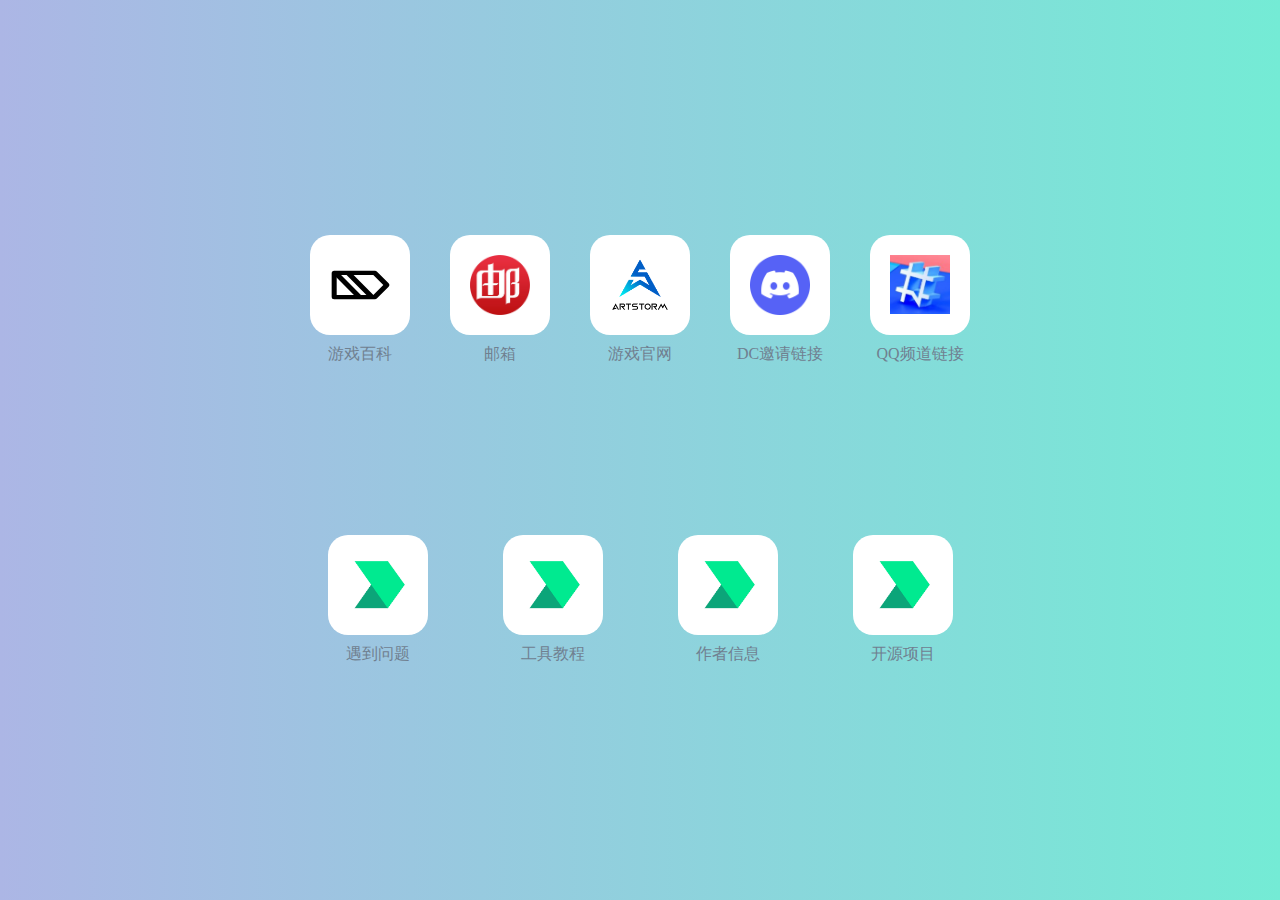
<file: index.html>
<!DOCTYPE html>
<html lang="en">
<head>
    <meta charset="UTF-8">
    <meta name="viewport" content="width=device-width, initial-scale=1.0">
    <link rel="stylesheet" href="css/index.css">
    <script type="text/javascript" src="js/jquery-3.3.1.min.js"></script>
    <script type="text/javascript" src="js/tiaozhuan.js"></script>
</head>


<body>
    <div class="container">
		<!--第一行-->
		<div class="box" id="bdpan">
		    <div class="img">
		        <svg aria-label="现代战舰数据" xmlns="http://www.w3.org/2000/svg" width="80" height="80" viewBox="0 0 24 24">
				<g fill="none" fill-rule="evenodd">
				<path fill="#000" stroke="#000" stroke-linejoin="round" stroke-width="1.5" d="M16.51 8.45 20.06 12l-3.55 3.55H4.25v-7.1h12.26Z">
				</path>
				<path fill="#FFF" d="M5 15h11l3-3-3-3H5z"></path><path stroke="#000" stroke-width="1.5" d="m11.75 15.5-7-7M15.5 15.5l-7-7">
				</path>
				</g>
				</svg>
		    </div>
		    <p>游戏百科</p>
		</div>
		<div class="box" id="email163">
		    <div class="img">
		        <img src="img/email163.png">
		    </div>
		    <p>邮箱</p>
		</div> 
		<!--第三行-->
		<div class="box" id="diskStation">
		    <div class="img">
		        <img src="img/baidu.png">
		    </div>
		    <p>游戏官网</p>
		</div>
        <div class="box" id="wanwu">
            <div class="img">
                <img src="img/wanwu.png">
            </div>
            <p>DC邀请链接</p>
        </div>
		<div class="box" id="emby">
		    <div class="img">
		        <img src="img/emby.png">
		    </div>
		    <p>QQ频道链接</p>
		</div>
		<div class="box" id="yiwen">
		    <div class="img">
		        <img src="img/tr.png">
		    </div>
		    <p>遇到问题</p>
		</div>
		<div class="box" id="help">
		    <div class="img">
		        <img src="img/tr.png">
		    </div>
		    <p>工具教程</p>
		</div>
		<div class="box" id="github">
		    <div class="img">
		        <img src="img/tr.png">
		    </div>
		    <p>作者信息</p>
		</div>
		<div class="box" id="kaiyuan">
		    <div class="img">
		        <img src="img/tr.png">
		    </div>
		    <p>开源项目</p>
		</div>
    </div>
</body>
</html>
</file>
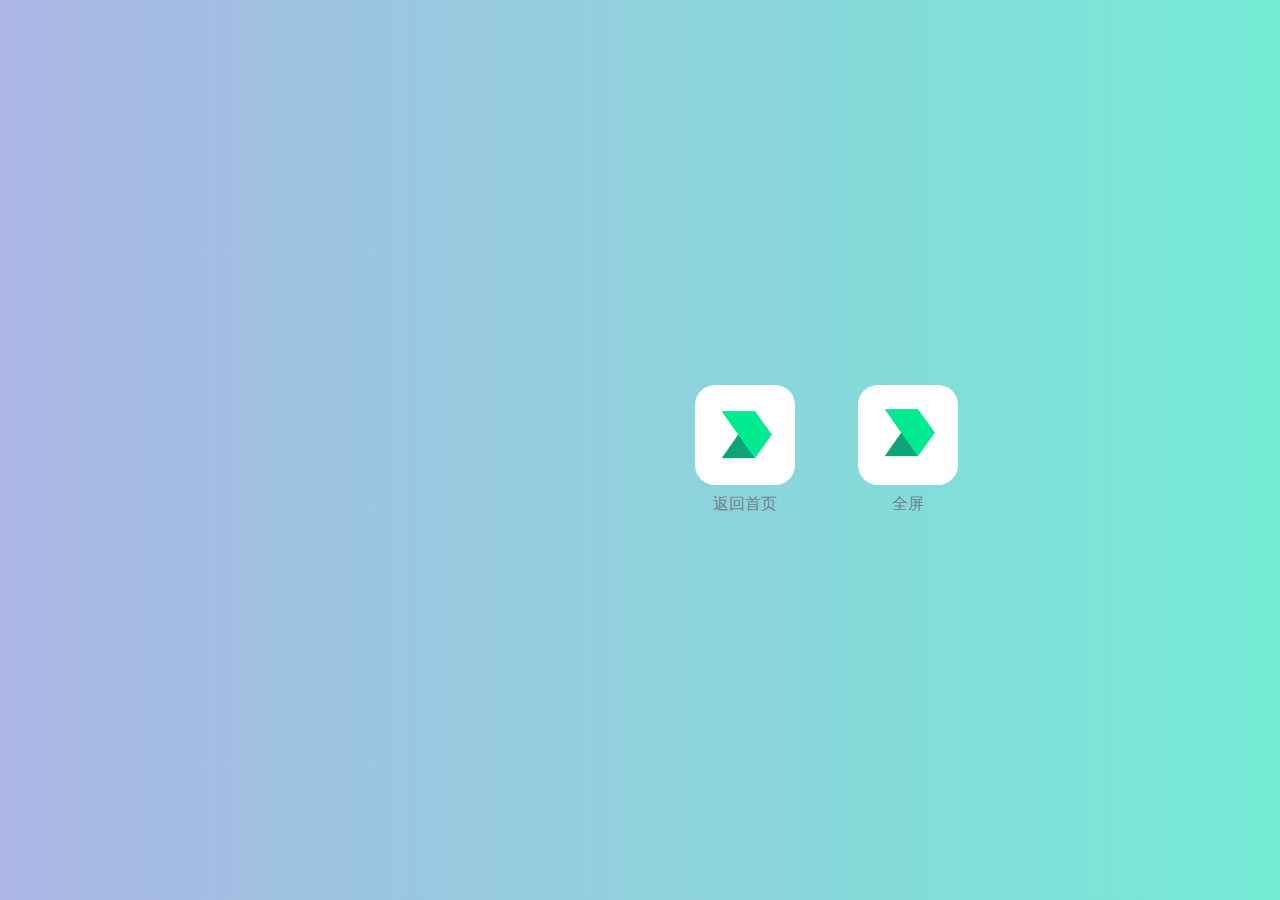
<file: email.html>
<!DOCTYPE html>
<html lang="en">
<head>
    <meta charset="UTF-8">
    <meta name="viewport" content="width=device-width, initial-scale=1.0">
    <link rel="stylesheet" href="css/index.css">
    <script type="text/javascript" src="js/jquery-3.3.1.min.js"></script>
    <script type="text/javascript" src="js/tiaozhuan.js"></script>
</head>


<body>
    <div class="container">
		<!--第一行-->
		<iframe src="https://smart.mail.163.com/" scrolling="Yes" name="t" border="0" frameborder="0" width=50% height=100%></iframe>
		<div class="box" id="fanhui">
		    <div class="img">
		        <img src="img/tr.png">
		    </div>
		    <p>返回首页</p>
		</div>
		<div class="box" >
		    <div class="img">
		        <a href="https://smart.mail.163.com/"><img src="img/tr.png"></a>
		    </div>
		    <p>全屏</p>
		</div>
    </div>
</body>
</html>
</file>
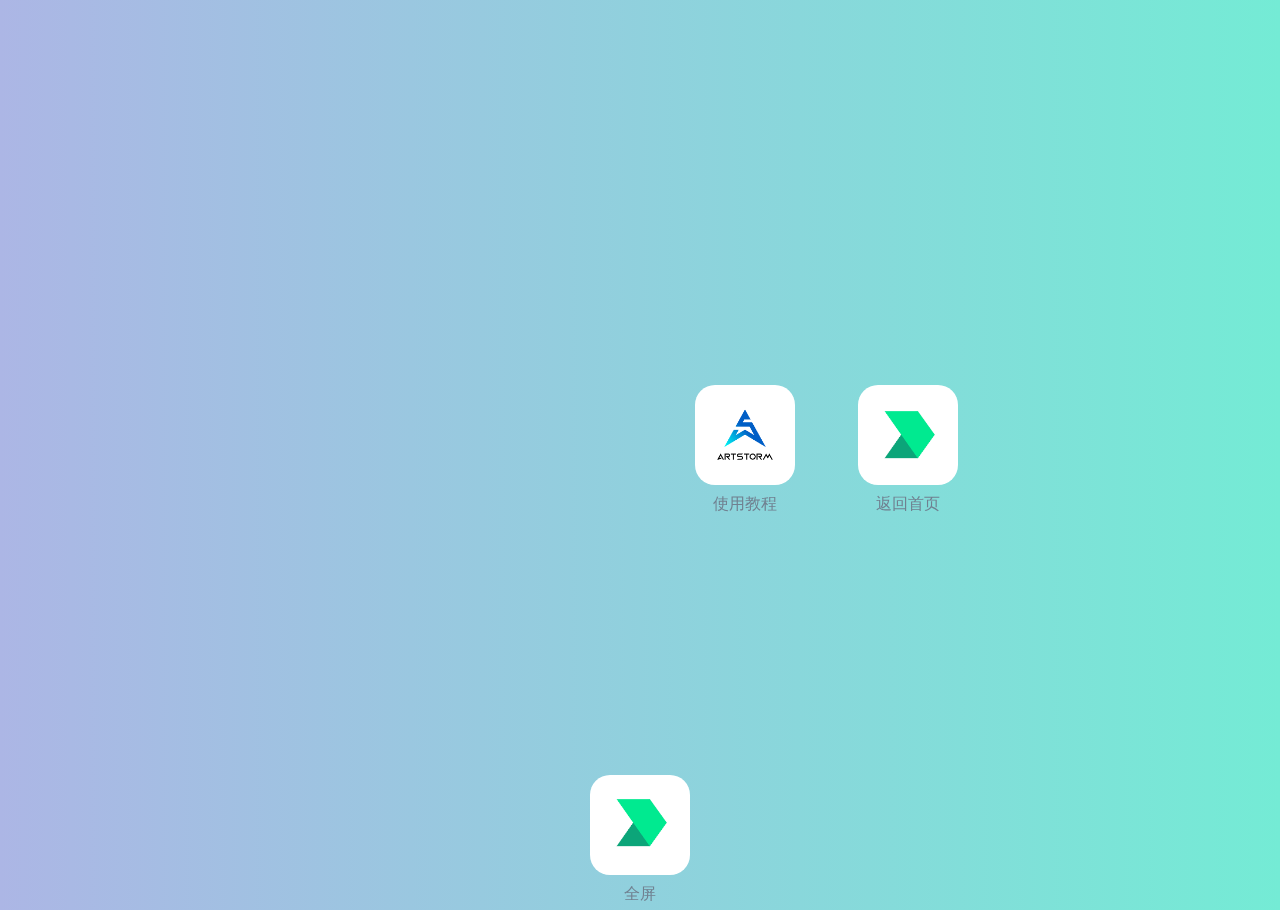
<file: game.html>
<!DOCTYPE html>
<html lang="en">
<head>
    <meta charset="UTF-8">
    <meta name="viewport" content="width=device-width, initial-scale=1.0">
    <link rel="stylesheet" href="css/index.css">
    <script type="text/javascript" src="js/jquery-3.3.1.min.js"></script>
    <script type="text/javascript" src="js/tiaozhuan.js"></script>
</head>


<body>
    <div class="container">
		<!--第一行-->
		<iframe src="https://artstorm.com/zh-CN/#about_us" scrolling="yes" name="t" align="center" border="0" frameborder="0" width=50% height=100%></iframe>
		<div class="box" id="gm">
		    <div class="img">
		        <img src="img/baidu.png">
		    </div>
		    <p>使用教程</p>
		</div>
		<div class="box" id="fanhui">
		    <div class="img">
		        <img src="img/tr.png">
		    </div>
		    <p>返回首页</p>
		</div>
		<div class="box" >
		    <div class="img">
		        <a href="https://artstorm.com/zh-CN/#about_us"><img src="img/tr.png"></a>
		    </div>
		    <p>全屏</p>
		</div>
    </div>
</body>
</html>
</file>
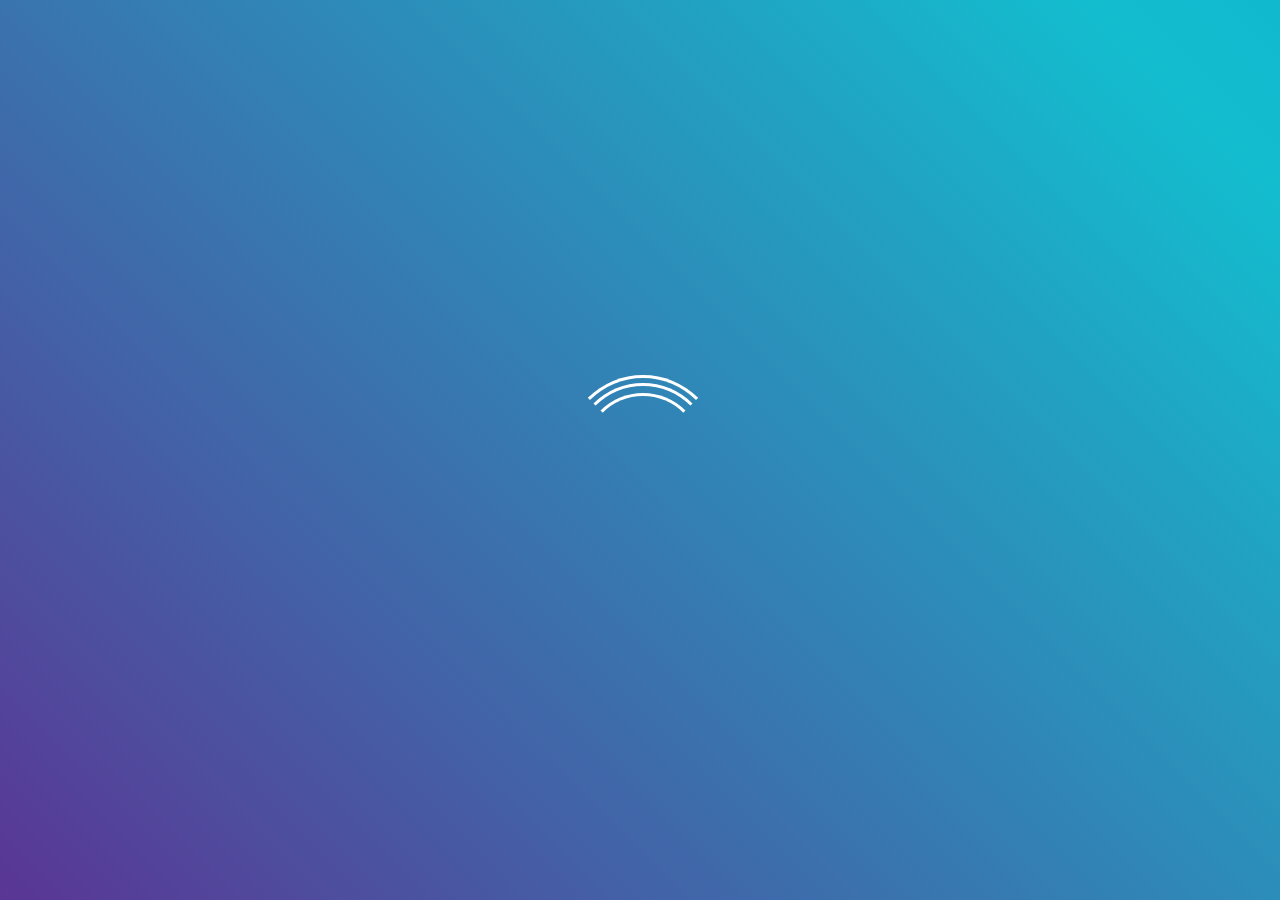
<file: jiazai.html>
<!DOCTYPE html>
<html>

<head>
    <meta http-equiv="content-type" content="text/html; charset=utf-8">
    <meta name="viewport" content="width=device-width,initial-scale=1,maximum-scale=1,user-scalable=no">

    <title>LOADING</title>
    <link rel="stylesheet" href="css/jiazai.css">
</head>

<body>
    <div class="loader-wrapper">
        <div class="loader"></div>
        <div class="loader-text">
            <!-- 10个div -->
            <div>L</div>
            <div>O</div>
            <div>A</div>
            <div>D</div>
            <div>I</div>
            <div>N</div>
            <div>G</div>
            <div></div>
            <div></div>
            <div></div>
        </div>
    </div>
</body>
    <script>
        var time=3;
        // 查找节点（标签）
        var number=document.getElementsByClassName('number')[0];
        var b=document.getElementsByClassName('b')[0];
        
        //利用定时器 
        window.setInterval(function(){
            // 判断描述是否为0，若为0,页面跳转
            if(time==0){
                location.href='index.html';
            }
            else{
                --time;
                number.innerText=time;
                b.innerText=time;
            }
        },1000)
	</script>
</html>
</file>
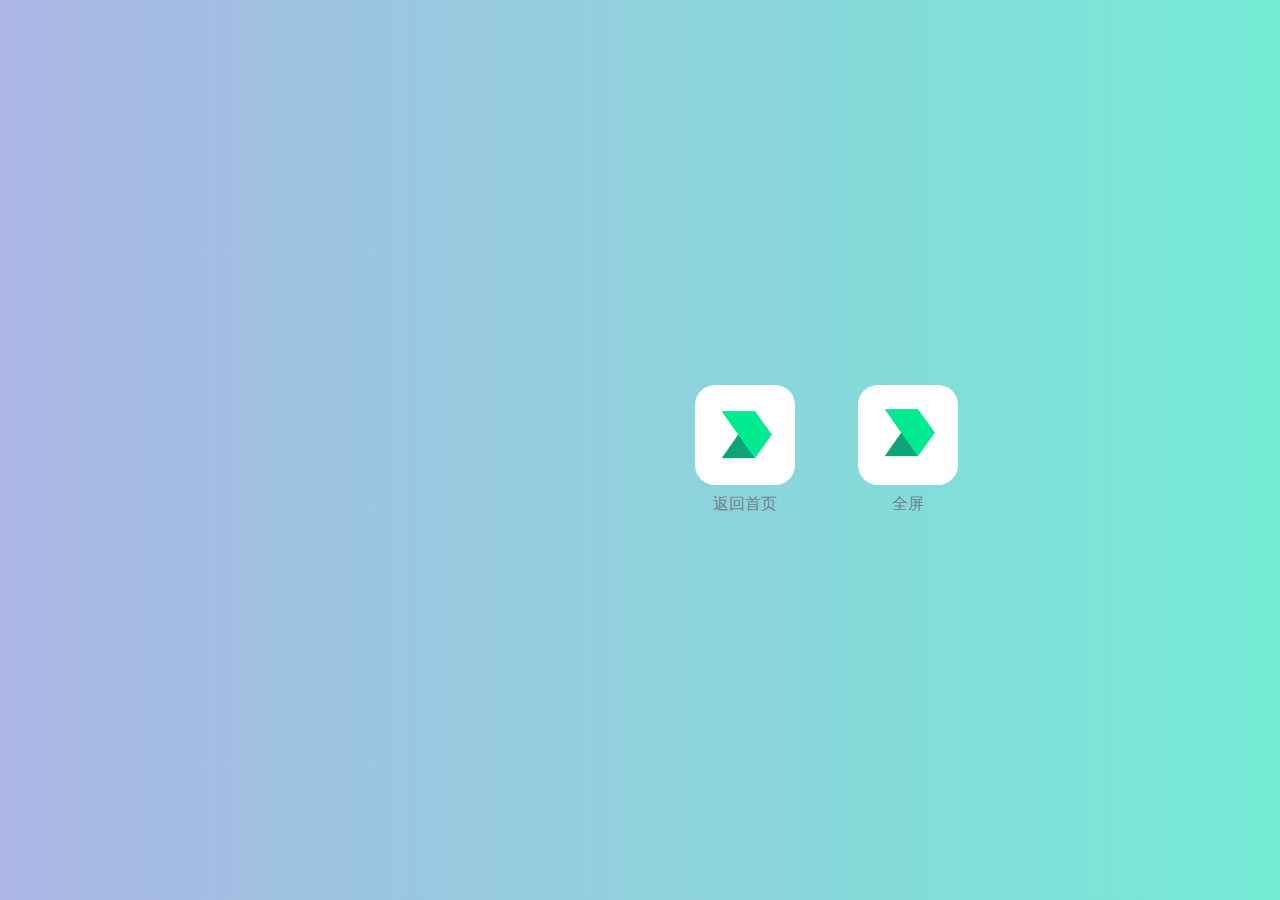
<file: shuju.html>
<!DOCTYPE html>
<html lang="en">
<head>
    <meta charset="UTF-8">
    <meta name="viewport" content="width=device-width, initial-scale=1.0">
    <link rel="stylesheet" href="css/index.css">
    <script type="text/javascript" src="js/jquery-3.3.1.min.js"></script>
    <script type="text/javascript" src="js/tiaozhuan.js"></script>
</head>


<body>
    <div class="container">
		<!--第一行-->
		<iframe src="https://mwstats.info/ships?lang=zh-hans" scrolling="yes" name="t" align="center" border="0" frameborder="0" width=50% height=100%></iframe>
		<div class="box" id="fanhui">
		    <div class="img">
		        <img src="img/tr.png">
		    </div>
		    <p>返回首页</p>
		</div>
		<div class="box" >
		    <div class="img">
		        <a href="https://mwstats.info/ships?lang=zh-hans"><img src="img/tr.png"></a>
		    </div>
		    <p>全屏</p>
		</div>
    </div>
</body>
</html>
</file>
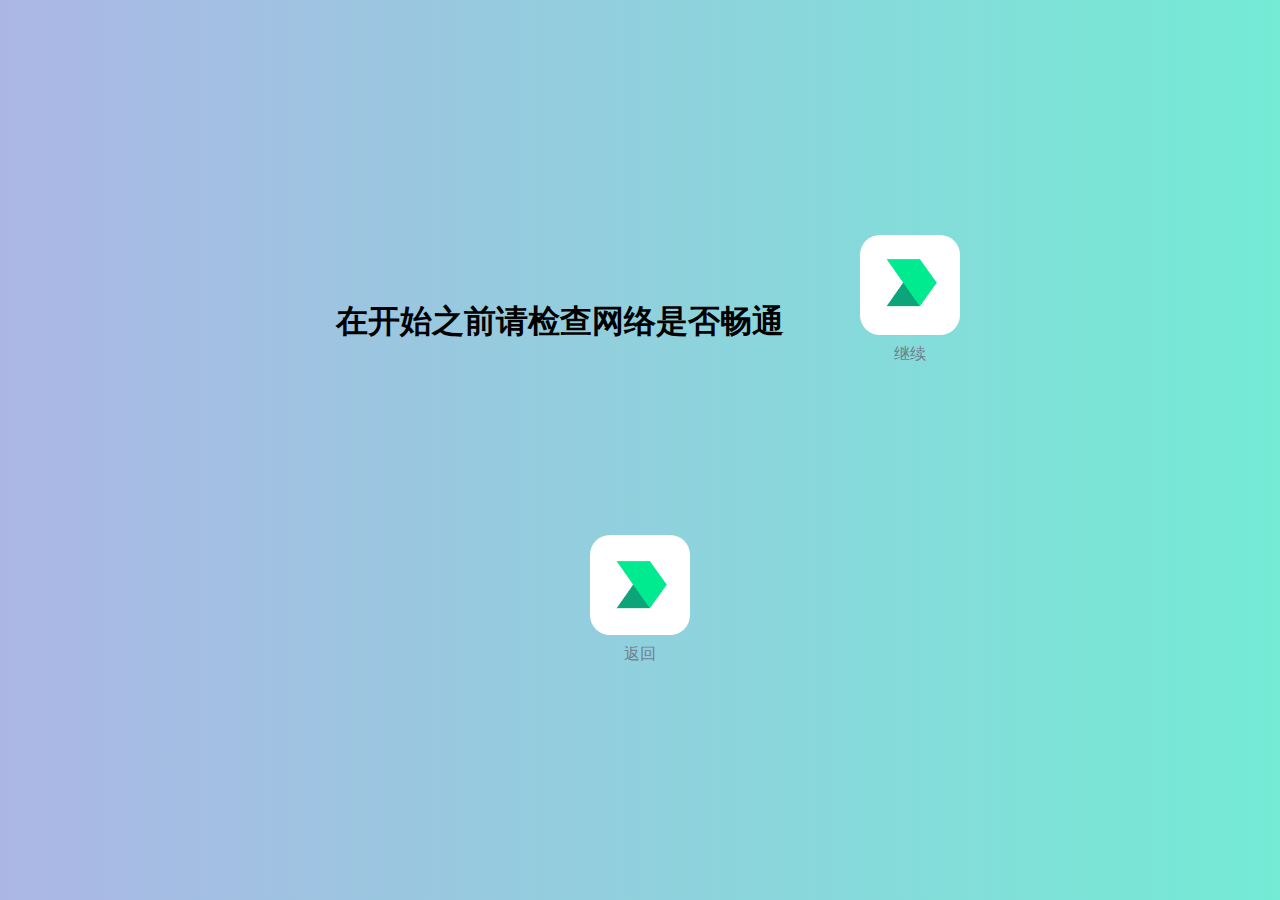
<file: xunwne.html>
<!DOCTYPE html>
<html lang="en">
<head>
    <meta charset="UTF-8">
    <meta name="viewport" content="width=device-width, initial-scale=1.0">
    <link rel="stylesheet" href="css/index.css">
    <script type="text/javascript" src="js/jquery-3.3.1.min.js"></script>
    <script type="text/javascript" src="js/tiaozhuan.js"></script>
</head>


<body>
    
    <div class="container">
	    <div class="box1" align="center">
	    <h1>在开始之前请检查网络是否畅通</h1>
		</div>
        <div class="box">
		    <div class="img">
		        <a href="https://discord.gg/modernwarships"><img src="img/tr.png"></a>
		    </div>
		    <p>继续</p>
		</div>
		<div class="box" id="fanhui">
		    <div class="img">
		        <img src="img/tr.png">
		    </div>
		    <p>返回</p>
		</div>
    </div>
</body>
</html>
</file>
<file: css/index.css>
*{
    margin: 0;
    padding: 0;
}
body{
    width: 100%;
    height: 100vh;
    display: flex;
    justify-content: center;
    align-items: center;
	background: #74ebd5;  /* fallback for old browsers */
    background: -webkit-linear-gradient(to right, #ACB6E5, #74ebd5);  /* Chrome 10-25, Safari 5.1-6 */
    background: linear-gradient(to right, #ACB6E5, #74ebd5); /* W3C, IE 10+/ Edge, Firefox 16+, Chrome 26+, Opera 12+, Safari 7+ */
}   
.container{
    width: 700px;
    height: 600px;
    display: flex;
    justify-content: space-around;
    flex-wrap: wrap;
    align-items: center;
}
.container .box{
    display: flex;
    justify-content: space-around;
    flex-direction: column;
    align-items: center;
    align-content: center;
    width: 100px;
    height: 140px;
    margin: 20px;
}
.box1{
    width: 520px;
    height: 1px;
}
.container .box .img{
    width: 100px;
    height: 100px;
    border-radius: 20px;
    display: flex;
    align-items: center;
    justify-content: center;
    background-color: #ffffff;
    transition: box-shadow .2s ease-out;
    position: relative;
    cursor:pointer;
}

.container .box .img  img{
    width: 60px;
    transition: width 0.2s ease-out;
}
.container .box p{
    color: slategrey;
}
.container .box .img:hover{
    box-shadow: 0px 0px 0px rgba(0, 0, 0, 0.2),
    0px 0px 0px rgba(255, 255, 255, 0.8),
    inset 18px 18px 30px rgba(0, 0, 0, 0.1),
    inset -18px -18px 30px rgba(255, 255, 255, 1);
    transition: box-shadow .2s ease-out;
}
.container .box .img:hover img{
    width: 58px;
    transition: width 0.2s ease-out;
}
</file>
<file: css/jiazai.css>
*{
    /* 初始化 */
    margin: 0;
    padding: 0;
}
body{
    /* 100%窗口高度 */
    height: 100vh;
}
.loader-wrapper{
    /* 固定定位 */
    position: fixed;
    left: 0;
    top: 0;
    z-index: 1;
    width: 100%;
    height: 100%;
    /* 溢出隐藏 */
    overflow: hidden;
    /* 渐变背景 */
    background: linear-gradient(45deg,rgb(90,54,148) 0%,rgb(19,189,206) 33%,rgb(0,148,217) 66%,rgb(111,199,181) 100%);
    background-size: 400%;
    background-position: 0% 100%;
    /* 执行背景渐变动画：动画名 时长 加速后减速 无限次播放 */
    animation: gradient 7.5s ease-in-out infinite;
}
/* 旋转loading的外圈 */
.loader{
    width: 150px;
    height: 150px;
    border: 3px solid transparent;
    border-top-color: #fff;
    /* 相对定位 居中 */
    position: relative;
    left: 50%;
    top: 50%;
    margin-left: -75px;
    margin-top: -75px;
    z-index: 2;
    border-radius: 50%;
    display: flex;
    justify-content: center;
    align-items: center;
    /* 执行旋转动画 */
    animation: spin 1.7s linear infinite;
}
/* 旋转loading的中圈 */
.loader::before{
    content: "";
    /* 绝对定位 */
    position: absolute;
    top: 5px;
    left: 5px;
    bottom: 5px;
    right: 5px;
    border-radius: 50%;
    border: 3px solid transparent;
    border-top-color: #fff;
    /* 执行反向的旋转动画 reverse:反向 */
    animation: spin 0.6s linear infinite reverse;
}
/* 旋转loading的内圈 */
.loader::after{
    content: "";
    /* 绝对定位 */
    position: absolute;
    top: 15px;
    left: 15px;
    bottom: 15px;
    right: 15px;
    border-radius: 50%;
    border: 3px solid transparent;
    border-top-color: #fff;
    /* 执行旋转动画 */
    animation: spin 1s linear infinite;
}
/* logo */
.loader img{
    width: 55%;
    height: 55%;
    border-radius: 50%;
    /* 执行反向的旋转动画,时长必须和外圈的动画一致(不让其跟着旋转) */
    animation: spin 1.7s linear infinite reverse;
}
.loader-text{
    width: 50%;
    height: 36px;
    /* 绝对定位 水平居中 */
    position: absolute;
    top: 72%;
    left: 50%;
    transform: translateX(-50%);
    z-index: 3;
    /* 防止选取 */
    user-select: none;
}
.loader-text div{
    width: 30px;
    height: 36px;
    color: #fff;
    font-size: 32px;
    margin: 0 20px;
    /* 绝对定位 */
    position: absolute;
    /* 默认隐藏+旋转180度 */
    opacity: 0;
    transform: rotate(180deg);
    /* 执行文字移动动画 */
    animation: move 2s linear infinite;
}
/* 最后面的三个圆 */
.loader-text div:nth-child(8)::before,
.loader-text div:nth-child(9)::before,
.loader-text div:nth-child(10)::before{
    content: "";
    width: 10px;
    height: 10px;
    border-radius: 50%;
    background-color: #fff;
    position: absolute;
    left: 0;
    bottom: 0;
}
/* 文字下的投影 */
.loader-text div::after{
    content: "";
    width: 10px;
    height: 5px;
    border-radius: 50%;
    background-color: rgba(255,255,255,0.15);
    position: absolute;
    bottom: -40px;
    left: 50%;
    margin-left: -5px;
}
/* 最后面的三个圆的投影 */
.loader-text div:nth-child(8)::after,
.loader-text div:nth-child(9)::after,
.loader-text div:nth-child(10)::after{
    left: 0;
    margin-left: 0;
}
/* 接下来为各个文字设置动画延迟时间 */
.loader-text div:nth-child(2){
    animation-delay: 0.2s;
}
.loader-text div:nth-child(3){
    animation-delay: 0.4s;
}
.loader-text div:nth-child(4){
    animation-delay: 0.6s;
}
.loader-text div:nth-child(5){
    animation-delay: 0.8s;
}
.loader-text div:nth-child(6){
    animation-delay: 1s;
}
.loader-text div:nth-child(7){
    animation-delay: 1.2s;
}
.loader-text div:nth-child(8){
    animation-delay: 1.4s;
}
.loader-text div:nth-child(9){
    animation-delay: 1.6s;
}
.loader-text div:nth-child(10){
    animation-delay: 1.8s;
}

/* 定义动画 */
/* 背景渐变动画 */
@keyframes gradient {
    50%{
        background-position: 100% 0%;
    }
}
/* 旋转动画 */
@keyframes spin {
    0%{
        transform: rotate(0);
    }
    100%{
        transform: rotate(360deg);
    }
}
/* 文字移动动画 */
@keyframes move {
    0%{
        right: 0;
        opacity: 0;
    }
    35%{
        right: 41%;
        opacity: 1;
        transform: rotate(0);
    }
    65%{
        right: 59%;
        opacity: 1;
        transform: rotate(0);
    }
    100%{
        right: 100%;
        transform: rotate(-180deg);
    }
}
</file>
